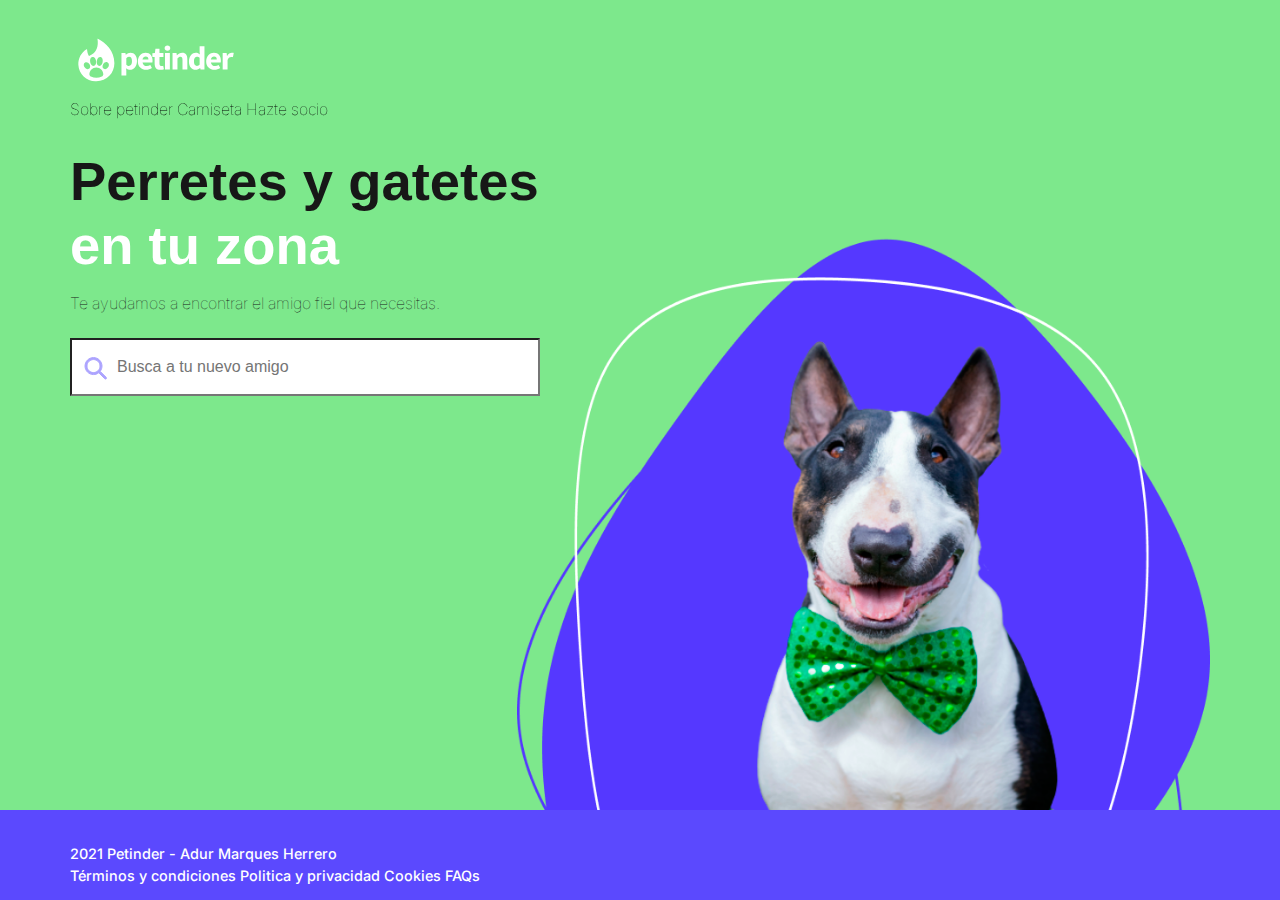
<file: index.html>
<!DOCTYPE html>
<html lang="es">
  <head>
    <meta charset="UTF-8" />
    <meta name="viewport" content="width=device-width, initial-scale=1.0" />
    <meta name="description" content="" />
    <link rel="stylesheet" href="./css/styles.css" />
    <title>Petinder</title>
  </head>
  <body class="page-home">
    <header>
      <nav class="container">
        <a class="link-logo" href="index.html">
          <img class="logo"src="images/logo_white.svg" alt="Logo">
        </a>
        <ul class="menu">
          <li class="menu-links">
            <a href="about.html">Sobre petinder</a>
            <a href="tshirt.html">Camiseta</a>
            <a href="join.html">Hazte socio</a>
          </li>
        </ul>
      </nav>
    </header>

    <main>
      <div class="container">
        <section class="feature">
          <h1 class="title">Perretes y gatetes <span>en tu zona</span></h1>
          <p class="feature-text">
            Te ayudamos a encontrar el amigo fiel que necesitas.
          </p>
          <form class="search-bar">
            <input
              type="search"
              placeholder="Busca a tu nuevo amigo"
              class="form-control search-control"
            />
          </form>
        </section>
      </div>
    </main>

    <footer>
      <div class="container">
        <span>2021 Petinder - Adur Marques Herrero</span>
        <ul class="legal-links">
          <li>
            <a href="">Términos y condiciones</a>
            <a href="">Politica y privacidad</a>
            <a href="">Cookies</a>
            <a href="">FAQs</a>
          </li>
        </ul>
      </div>
    </footer>
  </body>
</html>
</file>
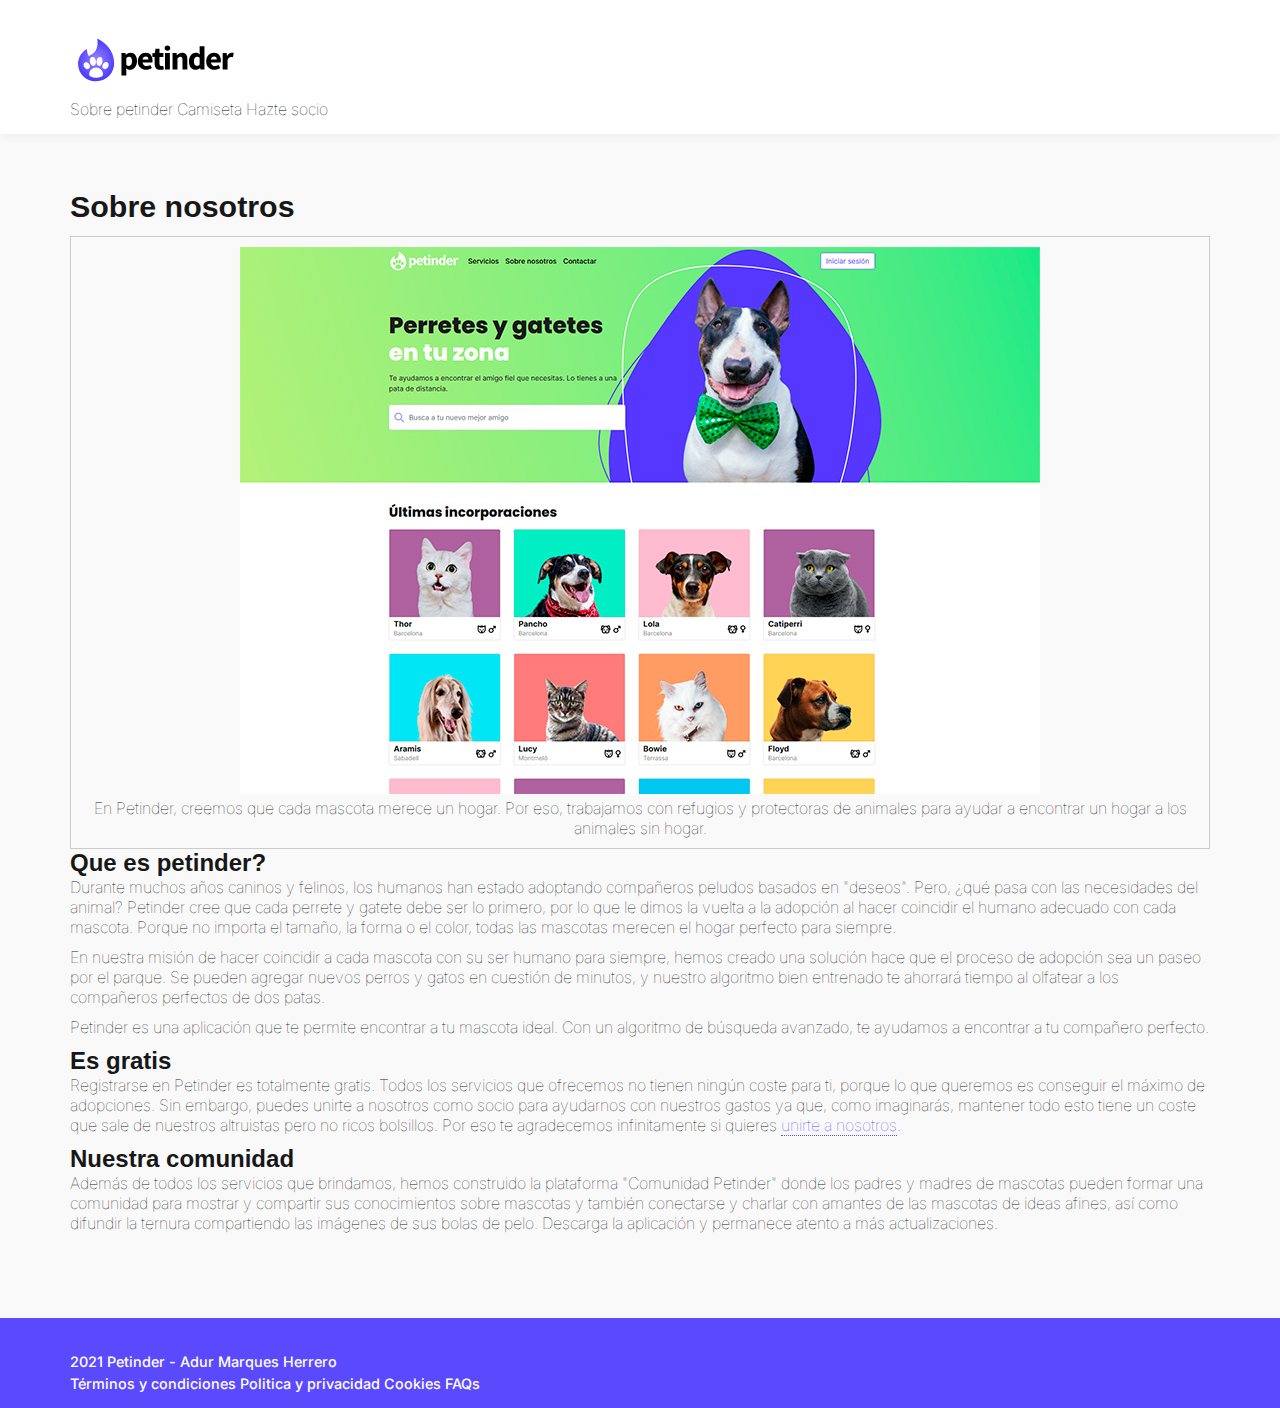
<file: about.html>
<!DOCTYPE html>
<html lang="es">
  <head>
    <meta charset="UTF-8" />
    <meta name="viewport" content="width=device-width, initial-scale=1.0" />
    <meta name="description" content="" />
    <link rel="stylesheet" href="./css/styles.css" />
    <title>Sonbre petinder</title>
  </head>
  <body>
    <header>
      <nav class="container">
        <a class="link-logo" href="index.html">
          <img class="logo" src="images/logo.svg" alt="Logo" />
        </a>
        <ul class="menu">
          <li class="menu-links">
            <a href="about.html">Sobre petinder</a>
            <a href="tshirt.html">Camiseta</a>
            <a href="join.html">Hazte socio</a>
          </li>
        </ul>
      </nav>
    </header>

    <main>
      <div class="container">
        <h1 class="title">Sobre nosotros</h1>
        <figure>
          <img
            src="images/captura.jpg"
            alt="Sobre nosotros"
            class="img-fluid"
          />
          <figcaption>
            En Petinder, creemos que cada mascota merece un hogar. Por eso,
            trabajamos con refugios y protectoras de animales para ayudar a
            encontrar un hogar a los animales sin hogar.
          </figcaption>
        </figure>
        <h2>Que es petinder?</h2>
        <p>Durante muchos años caninos y felinos, los humanos han estado adoptando compañeros peludos basados en "deseos". Pero, ¿qué pasa con las <span>necesidades del animal</span>? Petinder cree que cada perrete y gatete debe ser lo primero, por lo que le dimos la vuelta a la adopción al hacer coincidir el humano adecuado con cada mascota. Porque no importa el tamaño, la forma o el color, todas las mascotas merecen el hogar perfecto para siempre.</p>
        <p>En nuestra misión de hacer coincidir a cada mascota con su ser humano para siempre, hemos creado una solución hace <span>que el proceso de adopción sea un paseo por el parque</span>. Se pueden agregar nuevos perros y gatos en cuestión de minutos, y nuestro algoritmo bien entrenado te ahorrará tiempo al olfatear a los compañeros perfectos de dos patas.</p>
        <p>
          Petinder es una aplicación que te permite encontrar a tu mascota
          ideal. Con un algoritmo de búsqueda avanzado, te ayudamos a encontrar
          a tu compañero perfecto.
        </p>

        <h2>Es gratis</h2>
        <p>
          Registrarse en Petinder es <span>totalmente gratis</span>. Todos los servicios que ofrecemos no tienen ningún coste para ti, porque lo que queremos es conseguir el máximo de adopciones. Sin embargo, puedes unirte a nosotros como socio para ayudarnos con nuestros gastos ya que, como imaginarás, mantener todo esto tiene un coste que sale de nuestros altruistas pero no ricos bolsillos. Por eso te agradecemos infinitamente si quieres <a href="#">unirte a nosotros</a>.
        </p>

        <h2>Nuestra comunidad</h2>
        <p>
          Además de todos los servicios que brindamos, hemos construido la plataforma <span>"Comunidad Petinder"</span> donde los padres y madres de mascotas pueden formar una comunidad para mostrar y compartir sus conocimientos sobre mascotas y también conectarse y charlar con amantes de las mascotas de ideas afines, así como difundir la ternura compartiendo las imágenes de sus bolas de pelo. Descarga la aplicación y permanece atento a más actualizaciones.
        </p>
      </div>
    </main>

    <footer>
      <div class="container">
        <span>2021 Petinder - Adur Marques Herrero</span>
        <ul class="legal-links">
          <li>
            <a href="">Términos y condiciones</a>
            <a href="">Politica y privacidad</a>
            <a href="">Cookies</a>
            <a href="">FAQs</a>
          </li>
        </ul>
      </div>
    </footer>
  </body>
</html>
</file>
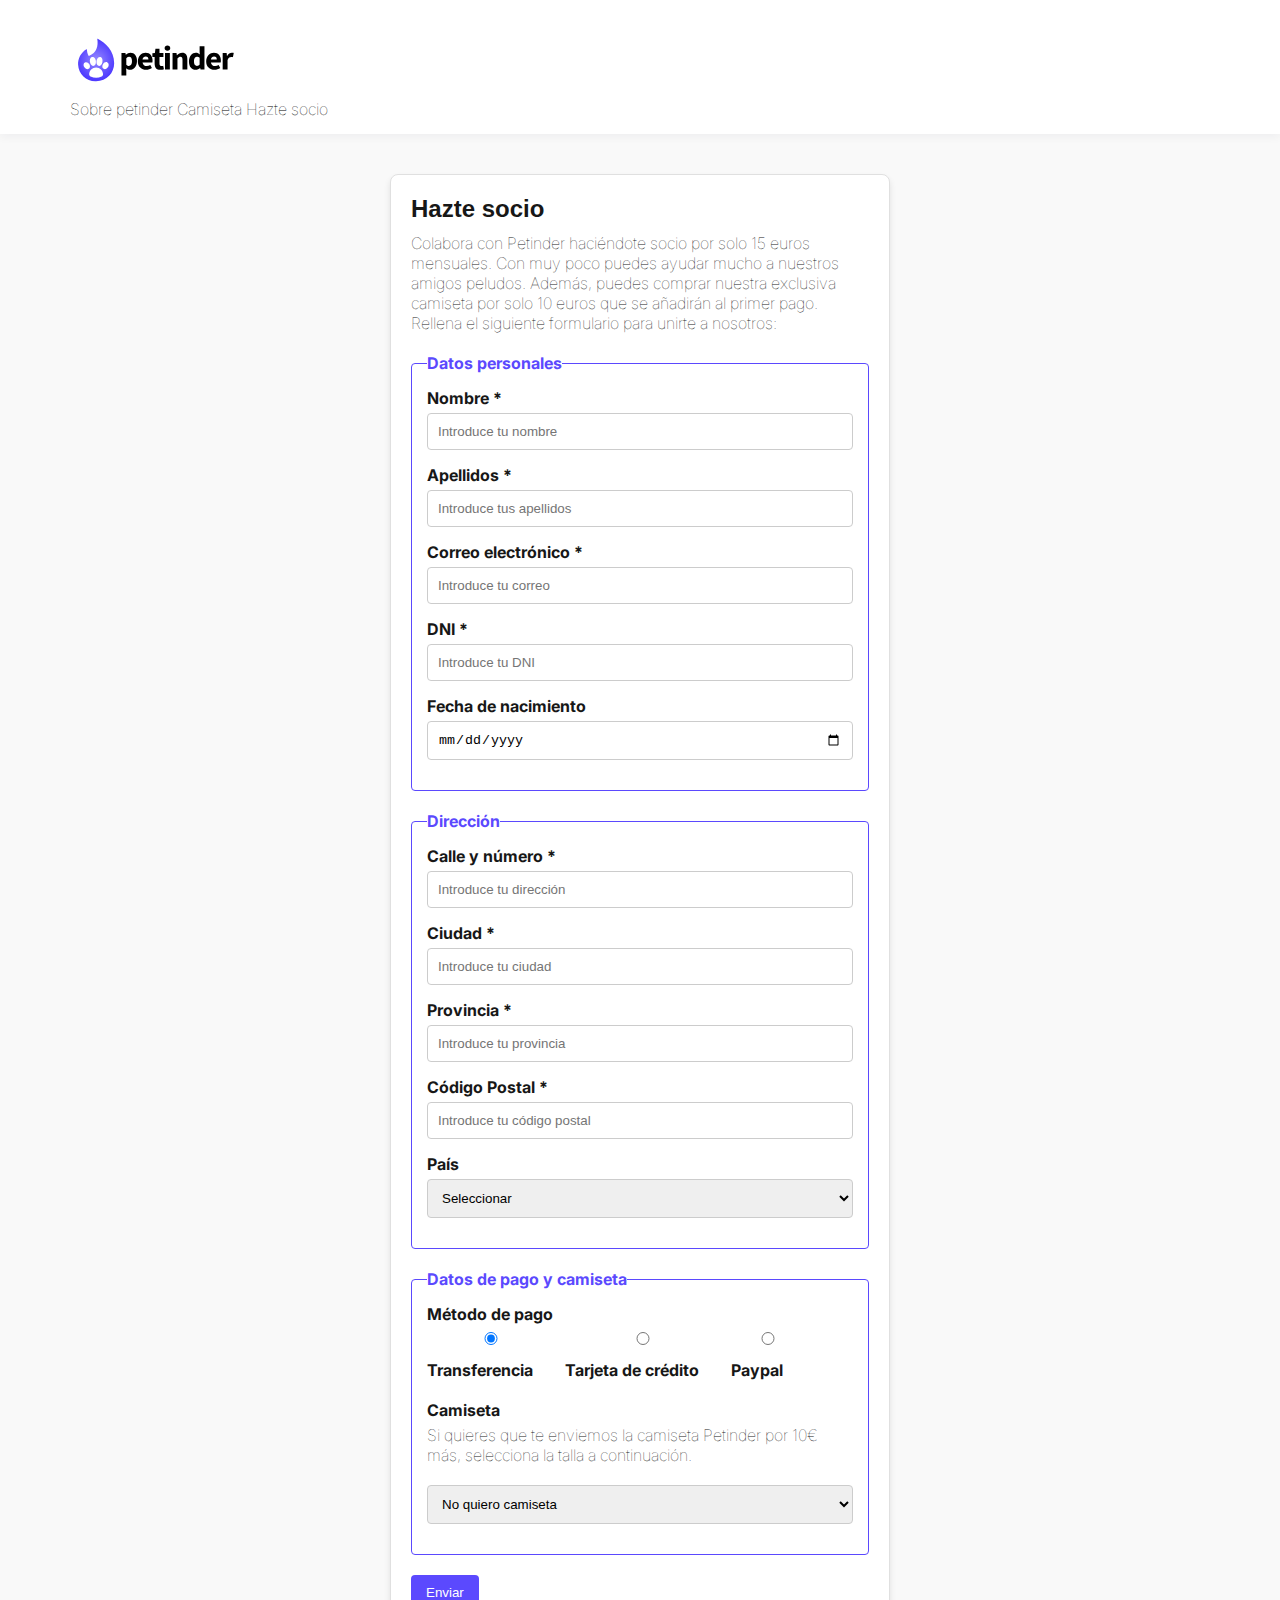
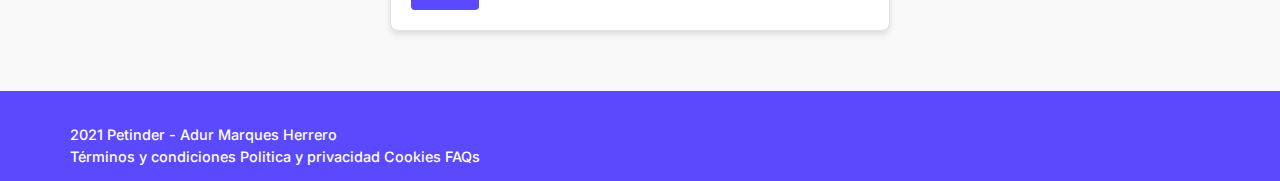
<file: join.html>
<!DOCTYPE html>
<html lang="es">
<head>
  <meta charset="UTF-8">
  <meta name="viewport" content="width=device-width, initial-scale=1.0">
  <meta name="description" content="">
  <link rel="stylesheet" href="./css/styles.css">
  <title>Hazte socio</title>
</head>
<body>
  <header>
    <nav class="container">
      <a class="link-logo" href="index.html">
        <img class="logo"src="images/logo.svg" alt="Logo">
      </a>
      <ul class="menu">
        <li class="menu-links">
          <a href="about.html">Sobre petinder</a>
          <a href="tshirt.html">Camiseta</a>
          <a href="join.html">Hazte socio</a>
        </li>
      </ul>
    </nav>
  </header>

  <main>
    <div class="container formulario">
      <h1>Hazte socio</h1>
        <p>Colabora con Petinder haciéndote socio por solo 15 euros mensuales. Con muy poco puedes ayudar mucho a nuestros amigos peludos. Además, puedes comprar nuestra exclusiva camiseta por solo 10 euros que se añadirán al primer pago. Rellena el siguiente formulario para unirte a nosotros:</p>
        <form>
            <fieldset class="fieldset">
                <legend>Datos personales</legend>

                <label for="nombre">Nombre *</label>
                <input type="text" id="nombre" name="nombre" placeholder="Introduce tu nombre" required>

                <label for="apellidos">Apellidos *</label>
                <input type="text" id="apellidos" name="apellidos" placeholder="Introduce tus apellidos" required>

                <label for="correo">Correo electrónico *</label>
                <input type="email" id="correo" name="correo" placeholder="Introduce tu correo" required>

                <label for="dni">DNI *</label>
                <input type="text" id="dni" name="dni" placeholder="Introduce tu DNI" required>

                <label for="fecha">Fecha de nacimiento</label>
                <input type="date" id="fecha" name="fecha">
            </fieldset>

            <fieldset class="fieldset">
                <legend>Dirección</legend>

                <label for="calle">Calle y número *</label>
                <input type="text" id="calle" name="calle" placeholder="Introduce tu dirección" required>

                <label for="ciudad">Ciudad *</label>
                <input type="text" id="ciudad" name="ciudad" placeholder="Introduce tu ciudad" required>

                <label for="provincia">Provincia *</label>
                <input type="text" id="provincia" name="provincia" placeholder="Introduce tu provincia" required>

                <label for="codigo-postal">Código Postal *</label>
                <input type="text" id="codigo-postal" name="codigo-postal" placeholder="Introduce tu código postal" required>

                <label for="pais">País</label>
                <select id="pais" name="pais">
                    <option value="">Seleccionar</option>
                    <option value="espana">España</option>
                    <option value="otros">Otros</option>
                </select>
            </fieldset>

            <fieldset class="fieldset">
                <legend>Datos de pago y camiseta</legend>

                <label>Método de pago</label>
                <div class="payment-method">
                    <label><input type="radio" name="pago" value="transferencia" checked> Transferencia</label>
                    <label><input type="radio" name="pago" value="tarjeta"> Tarjeta de crédito</label>
                    <label><input type="radio" name="pago" value="paypal"> Paypal</label>
                </div>

                <label for="camiseta">Camiseta</label>
                <p>Si quieres que te enviemos la camiseta Petinder por 10€ más, selecciona la talla a continuación.</p>
                <select id="camiseta" name="camiseta">
                    <option value="">No quiero camiseta</option>
                    <option value="s">Talla S</option>
                    <option value="m">Talla M</option>
                    <option value="l">Talla L</option>
                    <option value="xl">Talla XL</option>
                </select>
            </fieldset>

            <button type="submit" class="button">Enviar</button>
        </form>
    </div>
  </main>

  <footer>
    <div class="container">
      <span>2021 Petinder - Adur Marques Herrero</span>
      <ul class="legal-links">
        <li>
          <a href="">Términos y condiciones</a>
          <a href="">Politica y privacidad</a>
          <a href="">Cookies</a>
          <a href="">FAQs</a>
        </li>
      </ul>
    </div>
  </footer>
</body>
</html>
</file>
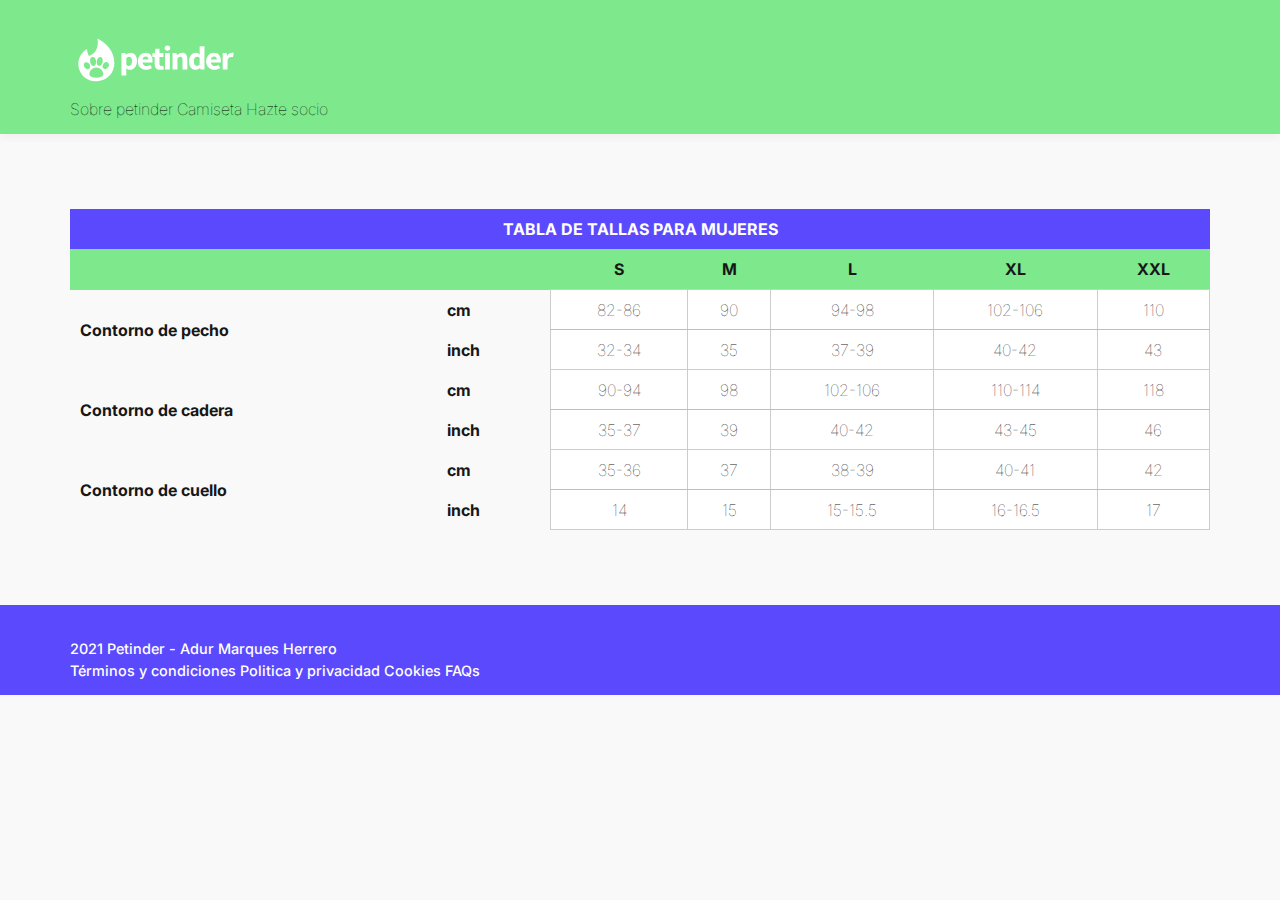
<file: tshirt.html>
<!DOCTYPE html>
<html lang="es">
<head>
  <meta charset="UTF-8">
  <meta name="viewport" content="width=device-width, initial-scale=1.0">
  <meta name="description" content="">
  <link rel="stylesheet" href="./css/styles.css">
  <title>Camiseta</title>
</head>
<body>
  <header class="page-home">
    <nav class="container">
      <a class="link-logo" href="index.html">
        <img class="logo"src="images/logo_white.svg" alt="Logo">
      </a>
      <ul class="menu">
        <li class="menu-links">
          <a href="about.html">Sobre petinder</a>
          <a href="tshirt.html">Camiseta</a>
          <a href="join.html">Hazte socio</a>
        </li>
      </ul>
    </nav>
  </header>

  <main>
    <div class="container">
      <table class="table">
        <caption>Tabla de tallas para mujeres</caption>
        <thead>
          <tr>
            <th colspan="2"></th>
            <th scope="col">S</th>
            <th scope="col">M</th>
            <th scope="col">L</th>
            <th scope="col">XL</th>
            <th scope="col">XXL</th>
          </tr>
        </thead>
        <tbody>
          <tr>
            <th rowspan="2" scope="rowgroup">Contorno de pecho</th>
            <th scope="row">cm</th>
            <td>82-86</td>
            <td>90</td>
            <td>94-98</td>
            <td>102-106</td>
            <td>110</td>
          </tr>
          <tr>
            <th scope="row">inch</th>
            <td>32-34</td>
            <td>35</td>
            <td>37-39</td>
            <td>40-42</td>
            <td>43</td>
          </tr>
          <tr>
            <th rowspan="2" scope="rowgroup">Contorno de cadera</th>
            <th scope="row">cm</th>
            <td>90-94</td>
            <td>98</td>
            <td>102-106</td>
            <td>110-114</td>
            <td>118</td>
          </tr>
          <tr>
            <th scope="row">inch</th>
            <td>35-37</td>
            <td>39</td>
            <td>40-42</td>
            <td>43-45</td>
            <td>46</td>
          </tr>
          <tr>
            <th rowspan="2" scope="rowgroup">Contorno de cuello</th>
            <th scope="row">cm</th>
            <td>35-36</td>
            <td>37</td>
            <td>38-39</td>
            <td>40-41</td>
            <td>42</td>
          </tr>
          <tr>
            <th scope="row">inch</th>
            <td>14</td>
            <td>15</td>
            <td>15-15.5</td>
            <td>16-16.5</td>
            <td>17</td>
        </tbody>
      </table>
    </div>
  </main>

  <footer>
    <div class="container">
      <span>2021 Petinder - Adur Marques Herrero</span>
      <ul class="legal-links">
        <li>
          <a href="">Términos y condiciones</a>
          <a href="">Politica y privacidad</a>
          <a href="">Cookies</a>
          <a href="">FAQs</a>
        </li>
      </ul>
    </div>
  </footer>
</body>
</html>
</file>
<file: css/styles.css>
@import url("https://fonts.googleapis.com/css2?family=Inter:ital,opsz,wght@0,14..32,100..900;1,14..32,100..900&display=swap");

/* Reglas generales */
:root {
  --text-color: rgb(23, 23, 23);
  --primary-color: rgb(91, 73, 254);
  --secondary-color: rgb(125, 232, 140);
  --secondary-light-color: rgb(207, 243, 125);
}

*,
*::before,
*::after {
  margin: 0;
  padding: 0;
  box-sizing: border-box;
}

body {
  margin: 0;
  font-family: "Inter", sans-serif;
  font-size: 1rem;
  font-weight: 1.5;
  color: var(--text-color);
  background-color: #f9f9f9;
}

a {
  color: var(--primary-color);
  text-decoration: none;
  background-color: transparent;
}

a:hover {
  color: var(--secondary-color);
}

p {
  margin-bottom: 10px;
}

ul,
li {
  list-style: none;
  padding: 0;
  margin: 0;
}

h1,
h2,
.title {
  font-family: Poppins, sans-serif;
}

.title {
  font-weight: 800;
  font-size: 1.9rem;
  margin-bottom: 0.75rem;
}

.img-fluid {
  max-width: 100%;
}

/* Reglas */

.container {
  margin-right: auto;
  margin-left: auto;
  padding: 15px 0;
}

@media (min-width: 992px) {
  .container {
    max-width: 960px;
  }
}

@media (min-width: 1200px) {
  .container {
    max-width: 1140px;
  }
}

@media (min-width: 1400px) {
  .container {
    max-width: 1300px;
  }
}

/* Bloques generales */

header {
  min-height: 115px;
  background-color: white;
  box-shadow: 0 4px 8px 0 rgba(13, 10, 44, 0.04);
}

header .link-logo {
  display: inline-block;
  padding-top: 15px;
  padding-bottom: 5px;
}

header .logo {
  height: 50px;
  width: auto;
  margin: 5px;
}

header .menu-links li {
  margin-right: 15px;
  font-weight: 500;
  display: inline-block;
}

header .menu-links a {
  color: black;
}

header .menu-links li:active a {
  font-weight: 700;
}

main {
  padding-top: 40px;
  padding-bottom: 60px;
}

main a {
  border-bottom: 1px dotted var(--primary-color);
}

main a:hover {
  border-color: var(--secondary-color);
}

footer {
  background-color: var(--primary-color);
  color: white;
  padding: 20px 0;
  margin-top: auto;
  font-size: 0.9rem;
  font-weight: 500;
  height: 90px;
}

footer a {
  color: white;
}

footer .legal-links {
  margin-top: 5px;
}

footer .legal-links li {
  display: inline-block;
  margin-right: 10px;
}

/*Pagina home*/

.page-home header {
  background: transparent;
  box-shadow: none;
  position: fixed;
  width: 100%;
}

.page-home {
  background: linear-gradient(
    75deg,
    var(--secondary-light-color),
    0%,
    var(--secondary-color)
  );
}

.page-home main {
  padding: 0;
}

.page-home .title {
  font-size: 3.4rem;
  margin-bottom: 15px;
  line-height: 4rem;
}

.page-home .title span {
  color: white;
}

.page-home .feature {
  max-width: 470px;
}

.page-home main .container {
  min-height: calc(100vh - 90px);
  background: url(../images/hero_image_bg.png) 100% 100% no-repeat;
  background-size: 700px auto;
  padding-bottom: 120px;
  padding-top: 150px;
}

.page-home main .feature .feature-text {
  margin-bottom: 25px;
}

.search-bar .search-control {
  padding-left: 45px;
  height: 58px;
  background: #fff url(../images/icon_search.svg) 5px 50% no-repeat;
}

.form-control {
  display: block;
  width: 100%;
  font-size: 1rem;
}

figure {
  border: 1px solid #ccc;
  padding: 10px;
  text-align: center;
}
img {
  max-width: 100%;
  height: auto;
}

.table {
  width: 100%;
  border-collapse: collapse;
  margin-top: 20px;
}

.table thead th {
  text-align: center;
  background-color: var(--secondary-color);
  color: var(--text-color);
  padding: 10px;
}

.table tbody th {
  text-align: left;
  padding: 10px;
}

.table td {
  background: white;
  padding: 5px 10px;
  text-align: center;
  border: 1px solid #ccc;
}

.table tr:nth-child(odd) td {
  border-bottom: 1px solid var(--secondary-color);
}

.table caption {
  background: var(--primary-color);
  color: white;
  padding: 10px;
  text-transform: uppercase;
  font-weight: 700;
}

.formulario {
  background: #fff;
  border: 1px solid #e0e0e0;
  border-radius: 8px;
  padding: 20px;
  max-width: 500px;
  width: 100%;
  box-shadow: 0 4px 6px rgba(0, 0, 0, 0.1);
}

.formulario h1 {
  font-size: 24px;
  margin-bottom: 10px;
}

.formulario p {
  margin-bottom: 20px;
}

.formulario label {
  display: block;
  font-weight: bold;
  margin-bottom: 5px;
}

.formulario input,
.formulario select {
  width: 100%;
  padding: 10px;
  margin-bottom: 15px;
  border: 1px solid #ccc;
  border-radius: 4px;
}

.formulario input:focus {
  outline: none;
  border-color: var(--primary-color);
  box-shadow: 0 0 0 3px var(--secondary-color);
}

.formulario .fieldset {
  border: 1px solid var(--primary-color);
  padding: 15px;
  border-radius: 4px;
  margin-bottom: 20px;
}

.formulario legend {
  font-weight: bold;
  color: var(--primary-color);
}

.formulario .button {
  background: var(--primary-color);
  color: #fff;
  border: none;
  padding: 10px 15px;
  border-radius: 4px;
}

.formulario .button:hover {
  background: var(--primary-color);
}

.formulario .payment-method {
  display: flex;
  gap: 10px;
  margin-bottom: 15px;
}

.formulario .payment-method input {
  margin-right: 5px;
}
</file>
